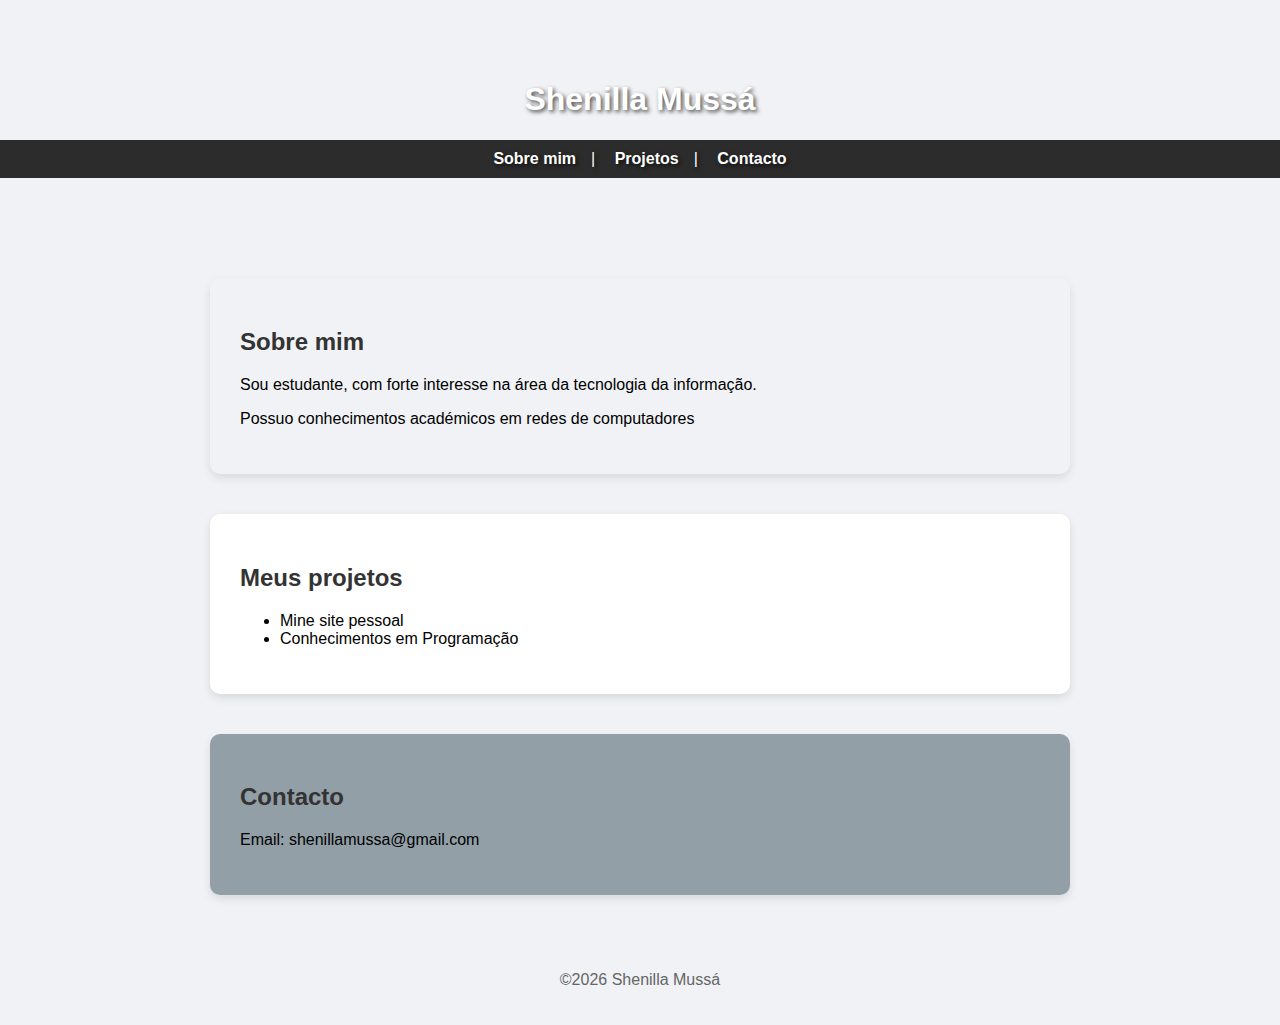
<file: site-exemplo/index.html>
<!DOCTYPE html>
<html lang="pt">
<head>
    <meta charset="UTF-8">
    <title>Portfólio Pessoal</title>
    <link rel="stylesheet"
    href="style.css">
</head>
<body>
    <header>
        <h1>Shenilla Mussá</h1>
        <nav>
            <a href="#sobre">Sobre mim</a>|
            <a href="#projetos">Projetos</a>|
            <a href="#contacto">Contacto</a>
        </nav>
    </header>
    <section id="sobre" class="fade-in">
        <h2>Sobre mim</h2>
        <P>Sou estudante, com forte interesse na área da tecnologia da informação.</P>
        <p>Possuo conhecimentos académicos em redes de computadores</p>
    </section>
    <section id="Projetos" class="fade-in">
        <h2>Meus projetos</h2>
        <ul>
            <li>Mine site pessoal</li>
            <li> Conhecimentos em Programação</li>
        </ul>
    </section>
    <section id="contacto" class="fade-in">
        <h2>Contacto</h2>
        <p>Email: shenillamussa@gmail.com</p>
    </section>
    <footer>
        <p>&copy;2026 Shenilla Mussá</p>
    </footer>
    <script src="script.js"></script>
</body>
</html>
</file>
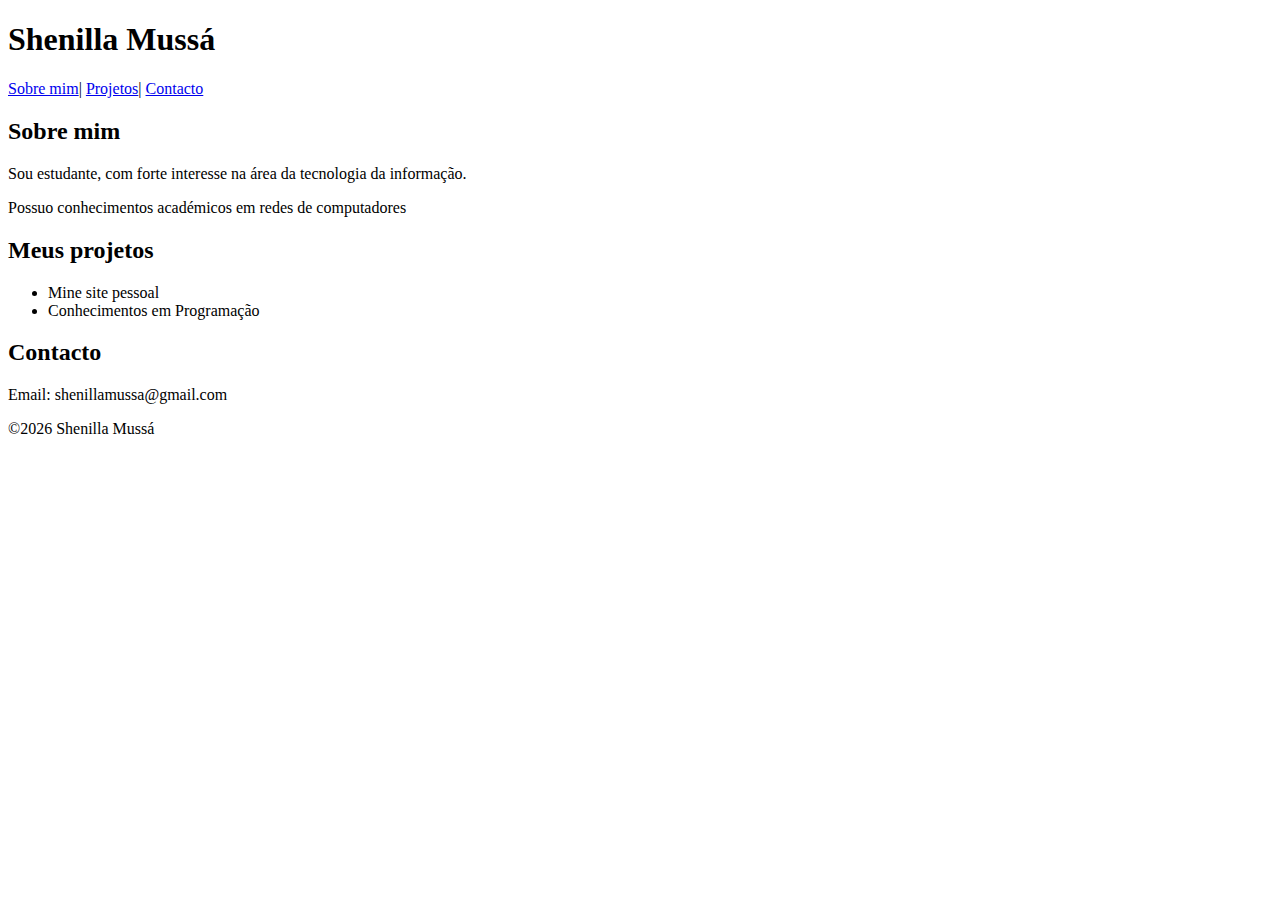
<file: site-exemplo/meu portfolio.html>
<!DOCTYPE html>
<html lang="pt">
<head>
    <meta charset="UTF-8">
    <title>Meu portfólio</title>
</head>
<body>
    <header>
        <h1>Shenilla Mussá</h1>
        <nav>
            <a href="#sobre">Sobre mim</a>|
            <a href="#projetos">Projetos</a>|
            <a href="#contacto">Contacto</a>
        </nav>
    </header>
    <section id="sobre">
        <h2>Sobre mim</h2>
        <P>Sou estudante, com forte interesse na área da tecnologia da informação.</P>
        <p>Possuo conhecimentos académicos em redes de computadores</p>
    </section>
    <section id="Projetos">
        <h2>Meus projetos</h2>
        <ul>
            <li>Mine site pessoal</li>
            <li> Conhecimentos em Programação</li>
        </ul>
    </section>
    <sectin id="contacto">
        <h2>Contacto</h2>
        <p>Email: shenillamussa@gmail.com</p>
    </sectin>
    <footer>
        <p>&copy;2026 Shenilla Mussá</p>
    </footer>
</body>
</html>
</file>
<file: site-exemplo/style.css>
css
.fade-in {opacity:0;
transition: opacity 1.5 s ease-in-out;
}
.fade-in.visible{opacity: 1 ;
}
@import url('https://fonts.googleapis.com/css2?family=Poppins:wght@400;600&display=swap');

body {
  font-family: 'Poppins', sans-serif;
  background-color: #f0f2f5;
  margin: 0;
  padding: 0;
}

header {
  background: url('https://images.unsplash.com/photo-1506744038136-46273834b3fb?auto=format&fit=crop&w=1500&q=80') no-repeat center center;
  background-size: cover;
  padding: 60px 0;
  text-align: center;
  color: white;
  text-shadow: 2px 2px 4px rgba(0,0,0,0.7);
}

nav {
  background-color: #2c2c2c;
  padding: 10px 0;
  text-align: center;
}

nav a {
  color: white;
  margin: 0 15px;
  text-decoration: none;
  font-weight: 600;
  transition: color 0.3s ease;
}

nav a:hover {
  color: #4CAF50;
}

section {
  max-width: 800px;
  margin: 40px auto;
  background: white;
  padding: 30px;
  border-radius: 10px;
  box-shadow: 0 4px 10px rgba(0, 0, 0, 0.1);
}

h2 {
  color: #333;
}

footer {
  text-align: center;
  padding: 20px;
  color: #666;
}
css
.secao {
  background-color: #e6f2ff; /* azul clarinho, bem suave */
  padding: 20px;
  border-radius: 10px;
}

/*Cores específicas para cada seção*/
#sobre{
  background-color: #F0F2F5;

}

#projetos{
  background-color:#e6f2ff;

}

#contacto{
  background-color: #929FA7;
}
</file>
